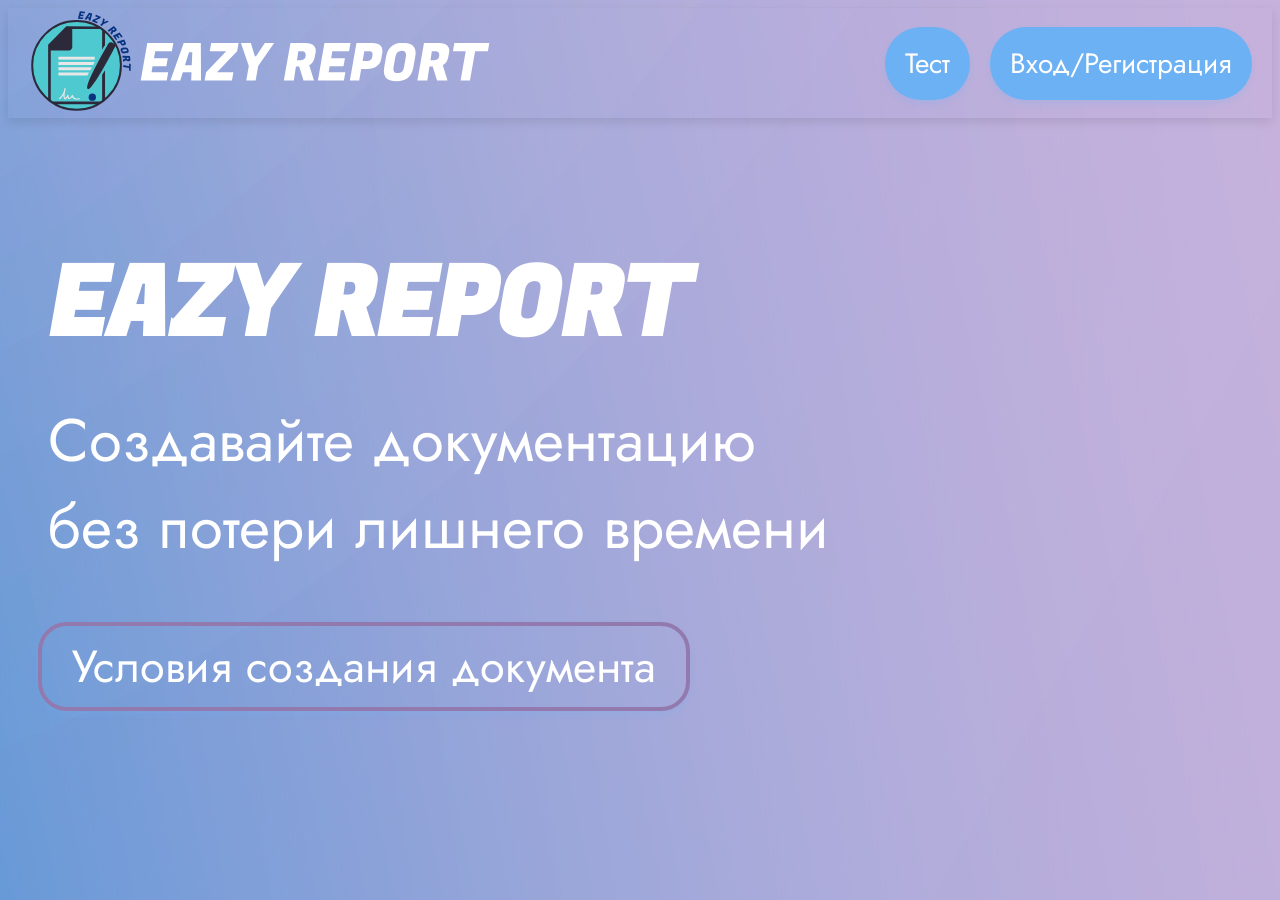
<file: index.html>
<!DOCTYPE html>
<html lang="ru">

<head>
    <meta charset="UTF-8" />
    <link rel="stylesheet" href="styles/style.css">
    <link rel="stylesheet" href="styles/style_start_page.css">
    <title>Eazy Report</title>
    <link rel="icon" href="images/logo.svg">

    <link rel="preconnect" href="https://fonts.googleapis.com">
    <link rel="preconnect" href="https://fonts.gstatic.com" crossorigin>
    <link href="https://fonts.googleapis.com/css2?family=Alegreya+Sans&family=Fugaz+One&family=Jost&display=swap" rel="stylesheet">
</head>

<body>
    <style>
        body{
            background-image:url('images/back_max.jpg');
        }
        
    </style>

    <div class="container">
        <header class="page-header">
            <!-- #3d86cf #c4b1d9 -->
            <a href="index.html" onclick="redirectToHomePage()">
                <img src="images/logo_header.svg" alt="Логотип" class="page-header__logo">
            </a>
            <nav class="page-header__nav">
                <a href="betterwrite-main/packages/app/index_text.html" onclick = "redirectToText()" class="page-header__nav-link">Тест</a>
                <a href="login_signup.html" onclick="redirectToLogInSignUpPage()" class="page-header__nav-link" >Вход/Регистрация</a>
            </nav>
                
        </header>
    
        <main>
            <h1>EAZY REPORT</h1>
            <ul class="start-text">
                <li><p1 class="start-text__a">Создавайте документацию</p1></li>
                <li><p1 class="start-text__a">без потери лишнего времени</p1></li>
            </ul>
            
            <div class="css-modal-target-container">
                <a href="#css-modal-target" class="price-text__a">Условия создания документа</a>
            </div>
           
            <div class="css-modal-target" id="css-modal-target">
                <div class="cmt">
                    <p class="modal-text">Условия создания документа</p>
                    <p class="modal-text">1 документ за 25₽</p>
                    <p class="modal-text">или</p>
                    <p class="modal-text">1 месяц за 100₽</p>
                </div>
                <a href="#close" class="css-modal-close"></a>    
            </div>

        </main>

    </div>

    <script>
        function redirectToHomePage() {
            window.location.href = 'index.html'; 
        }

        function redirectToLogInSignUpPage() {
            window.location.href = 'login_signup.html'; 
        }

        function redirectToText() {
            window.location.href = 'betterwrite-main/packages/app/index_text.html';
        }
    </script>

</body>

</html>
</file>
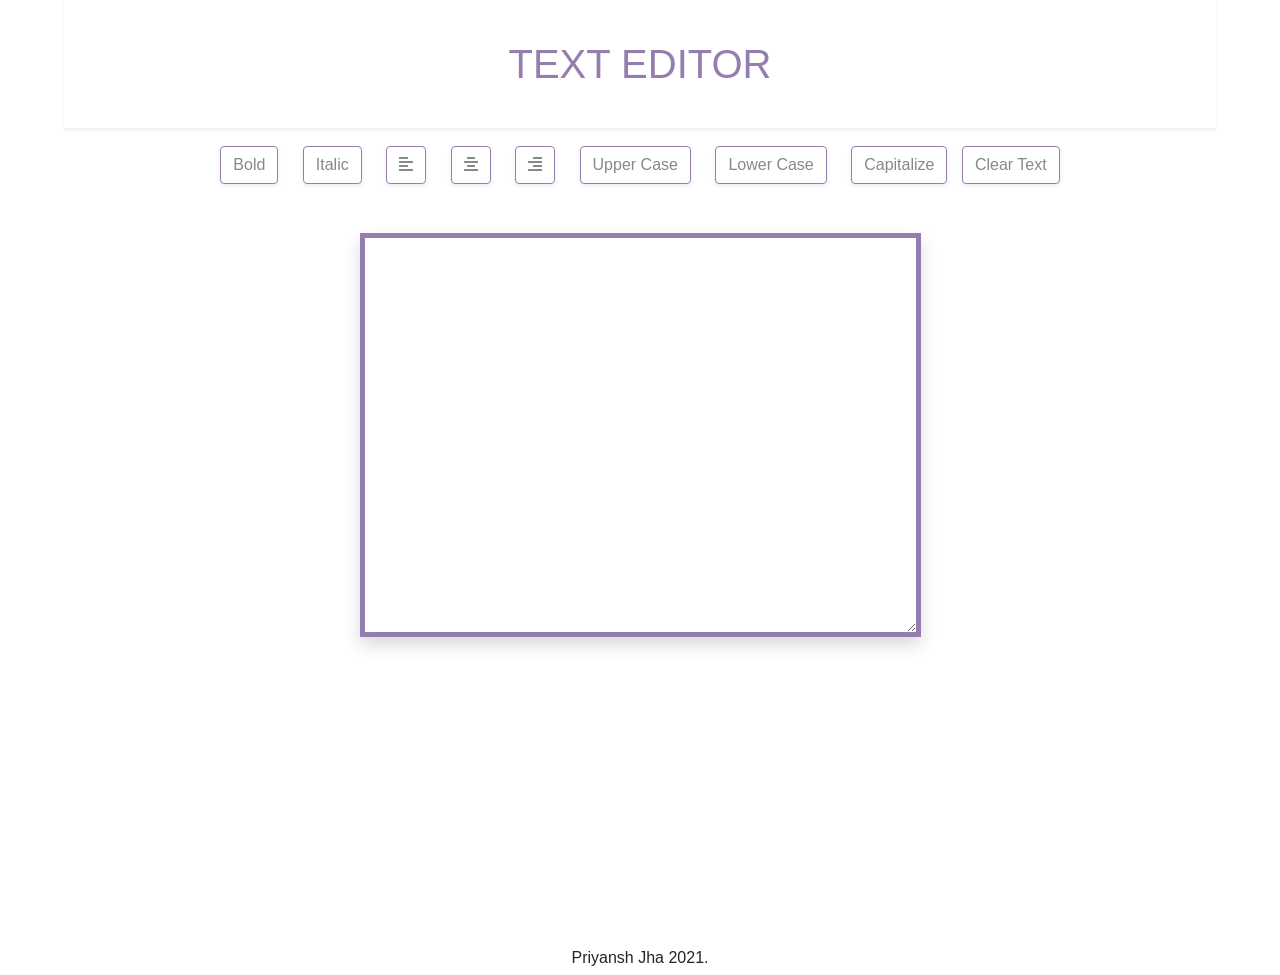
<file: text/index.html>
<!DOCTYPE html> 
<html lang="en" dir="ltr"> 

<head> 
	<meta charset="utf-8"> 
	<title>Text Editor</title> 
	<!--Bootstrap Cdn -->
	<link rel="stylesheet"
		href= 
"https://cdn.jsdelivr.net/npm/bootstrap@4.5.3/dist/css/bootstrap.min.css"
		integrity= 
"sha384-TX8t27EcRE3e/ihU7zmQxVncDAy5uIKz4rEkgIXeMed4M0jlfIDPvg6uqKI2xXr2"
		crossorigin="anonymous"> 
	<!-- fontawesome cdn For Icons -->
	<link rel="stylesheet"
		href= 
"https://cdnjs.cloudflare.com/ajax/libs/font-awesome/5.10.0/css/all.min.css"
		integrity= 
"sha512-PgQMlq+nqFLV4ylk1gwUOgm6CtIIXkKwaIHp/PAIWHzig/lKZSEGKEysh0TCVbHJXCLN7WetD8TFecIky75ZfQ=="
		crossorigin="anonymous" /> 
	<link rel="stylesheet"
		href= 
"https://pro.fontawesome.com/releases/v5.10.0/css/all.css"
		integrity= 
"sha384-AYmEC3Yw5cVb3ZcuHtOA93w35dYTsvhLPVnYs9eStHfGJvOvKxVfELGroGkvsg+p"
		crossorigin="anonymous" /> 

	<!--Internal CSS start-->
	<style> 
		h1 { 
			padding-top: 40px; 
			padding-bottom: 40px; 
			text-align: center; 
			color: #957dad; 
			font-family: 'Montserrat', sans-serif; 
		} 
		
		section { 
			padding: 5%; 
			padding-top: 0; 
			height: 100vh; 
		} 
		
		.side { 
			margin-left: 0; 
		} 
		
		button { 
			margin: 10px; 
			border-color: #957dad !important; 
			color: #888888 !important; 
			margin-bottom: 25px; 
		} 
		
		button:hover { 
			background-color: #fec8d8 !important; 
		} 
		
		textarea { 
			padding: 3%; 
			border-color: #957dad; 
			border-width: thick; 
		} 
		
		.flex-box { 
			display: flex; 
			justify-content: center; 
		} 
	</style> 
	<!--Internal CSS End-->
</head> 
<!--Body start-->

<body> 
	<section class=""> 
		<h1 class="shadow-sm">TEXT EDITOR</h1> 
		<div class="flex-box"> 
			<div class="row"> 
				<div class="col"> 
					<!-- Adding different buttons for 
						different functionality-->
					<!--onclick attribute is added to give 
						button a work to do when it is clicked-->
					<button type="button"
							onclick="f1()"
							class=" shadow-sm btn btn-outline-secondary"
							data-toggle="tooltip"
							data-placement="top"
							title="Bold Text"> 
			Bold</button> 
					<button type="button"
							onclick="f2()"
							class="shadow-sm btn btn-outline-success"
							data-toggle="tooltip"
							data-placement="top"
							title="Italic Text"> 
			Italic</button> 
					<button type="button"
							onclick="f3()"
							class=" shadow-sm btn btn-outline-primary"
							data-toggle="tooltip"
							data-placement="top"
							title="Left Align"> 
			<i class="fas fa-align-left"></i></button> 
					<button type="button"
							onclick="f4()"
							class="btn shadow-sm btn-outline-secondary"
							data-toggle="tooltip"
							data-placement="top"
							title="Center Align"> 
			<i class="fas fa-align-center"></i></button> 
					<button type="button"
							onclick="f5()"
							class="btn shadow-sm btn-outline-primary"
							data-toggle="tooltip"
							data-placement="top"
							title="Right Align"> 
			<i class="fas fa-align-right"></i></button> 
					<button type="button"
							onclick="f6()"
							class="btn shadow-sm btn-outline-secondary"
							data-toggle="tooltip"
							data-placement="top"
							title="Uppercase Text"> 
			Upper Case</button> 
					<button type="button"
							onclick="f7()"
							class="btn shadow-sm btn-outline-primary"
							data-toggle="tooltip"
							data-placement="top"
							title="Lowercase Text"> 
			Lower Case</button> 
					<button type="button"
							onclick="f8()"
							class="btn shadow-sm btn-outline-primary"
							data-toggle="tooltip"
							data-placement="top"
							title="Capitalize Text"> 
			Capitalize</button> 
					<button type="button"
							onclick="f9()"
							class="btn shadow-sm btn-outline-primary side"
							data-toggle="tooltip"
							data-placement="top"
							title="Tooltip on top"> 
			Clear Text</button> 
				</div> 
			</div> 
		</div> 
		<br> 
		<div class="row"> 
			<div class="col-md-3 col-sm-3"> 
			</div> 
			<div class="col-md-6 col-sm-9"> 
				<div class="flex-box"> 
					<textarea id="textarea1"
							class="input shadow"
							name="name"
							rows="15"
							cols="100"
							placeholder="Your text here "> 
					</textarea> 
				</div> 
			</div> 
			<div class="col-md-3"> 
			</div> 
		</div> 
	</section> 
	<br> 
	<br> 
	<h6 style="text-align:center;">Priyansh Jha 2021.</h6> 

	<!--External JavaScript file-->
	<script src="home.js"></script> 
</body> 

</html>
</file>
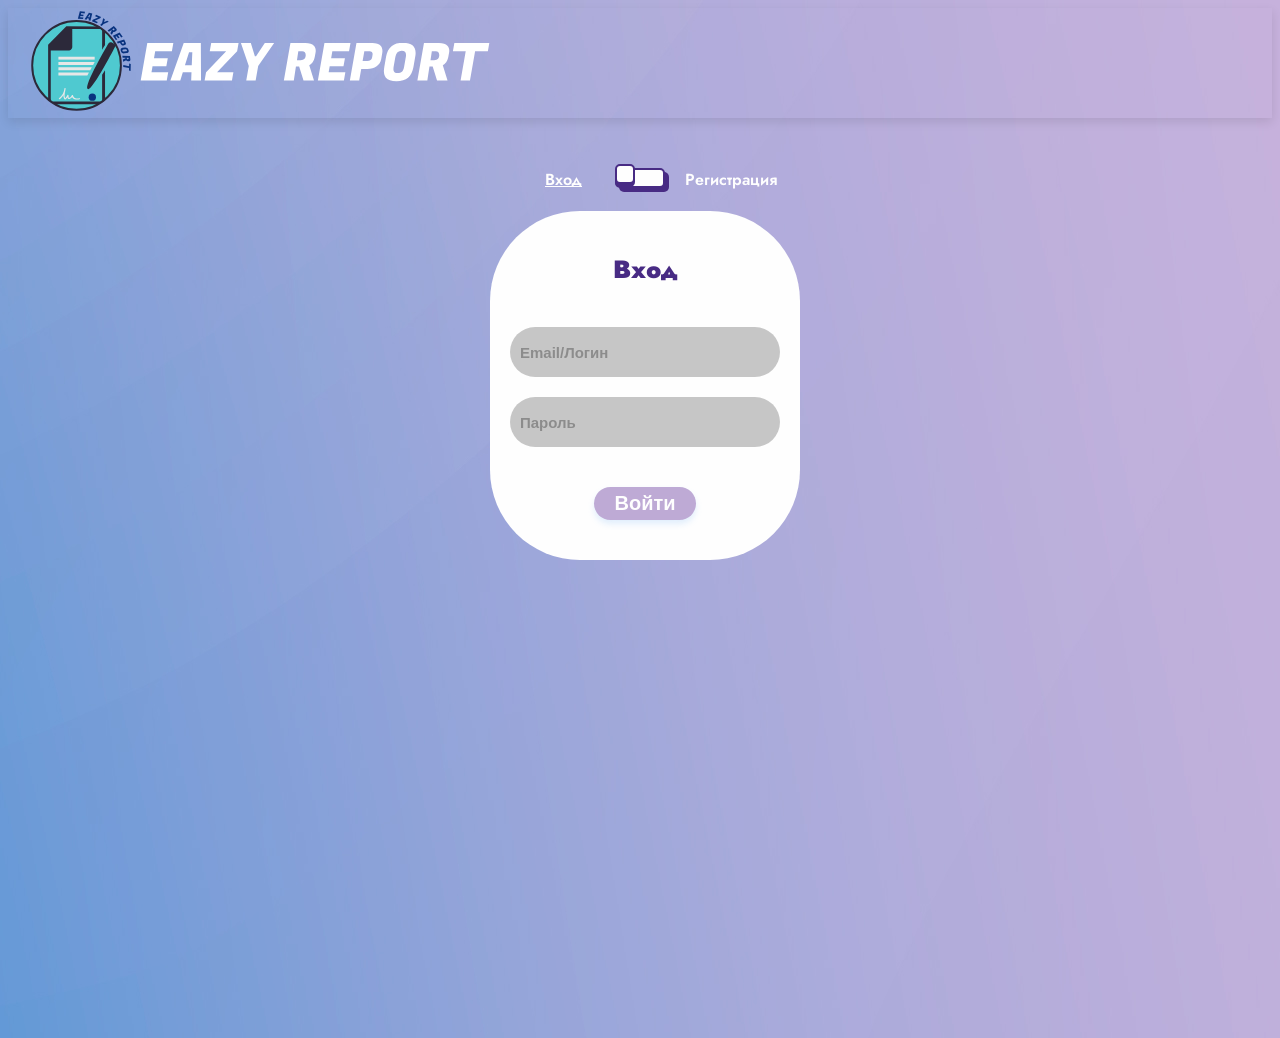
<file: login_signup.html>
<!DOCTYPE html>
<html lang="ru">

<head>
    <meta charset="UTF-8" />
    <link rel="stylesheet" href="styles/style.css">
    <link rel="stylesheet" href="styles/style_login_signup.css">
    <title>Eazy Report</title>
    <link rel="icon" href="images/logo.svg">

    <link rel="preconnect" href="https://fonts.googleapis.com">
    <link rel="preconnect" href="https://fonts.gstatic.com" crossorigin>
    <link href="https://fonts.googleapis.com/css2?family=Alegreya+Sans&family=Fugaz+One&family=Jost&display=swap" rel="stylesheet">
</head>

<body>

    <style>
        body{
            background-image:url('images/back_max.jpg');
        }
    </style>

<div class="container">
    <header class="page-header">
        <a href="index.html" onclick="redirectToHomePage()">
            <img src="images/logo_header.svg" alt="Логотип" class="page-header__logo">
        </a>
    </header>

    <main>
        
        <div class="wrapper">
            <div class="card-switch">
                <label class="switch">
                   <input class="toggle" type="checkbox">
                   <span class="slider"></span>
                   <span class="card-side"></span>
                   <div class="flip-card__inner">
                      <div class="flip-card__front">
                         <div class="title">Вход</div>
                         <form action="" class="flip-card__form">
                            <input type="email" placeholder="Email/Логин" name="email" class="flip-card__input">
                            <input type="password" placeholder="Пароль" name="password" class="flip-card__input">
                            <button class="flip-card__btn">Войти</button>
                         </form>
                      </div>
                      <div class="flip-card__back">
                         <div class="title">Регистрация</div>
                         <form action="" class="flip-card__form">
                            <input type="login" placeholder="Логин" class="flip-card__input">
                            <input type="password" placeholder="Пароль" name="password" class="flip-card__input">
                            <input type="password" placeholder="Подтверждение пароля" name="password2" class="flip-card__input">
                            <input type="email" placeholder="Email" name="email" class="flip-card__input">
                            <input type="name" placeholder="Имя" name="name" class="flip-card__input">
                            <input type="surname" placeholder="Фамилия" name="surname" class="flip-card__input">
                            <input type="last_name" placeholder="Отчество (при наличии)" name="last_name" class="flip-card__input">
                            <input type="group" placeholder="Группа" name="group" class="flip-card__input">
                            <button class="flip-card__btn">Зарегестрироваться</button>
                         </form>
                      </div>
                   </div>
                </label>
            </div>   
       </div>

    </main>

    <footer class="page_footer">

    </footer>

</div>

<script>
    function redirectToHomePage() {
        window.location.href = 'index.html'; 
    }
</script>

</body>
</file>
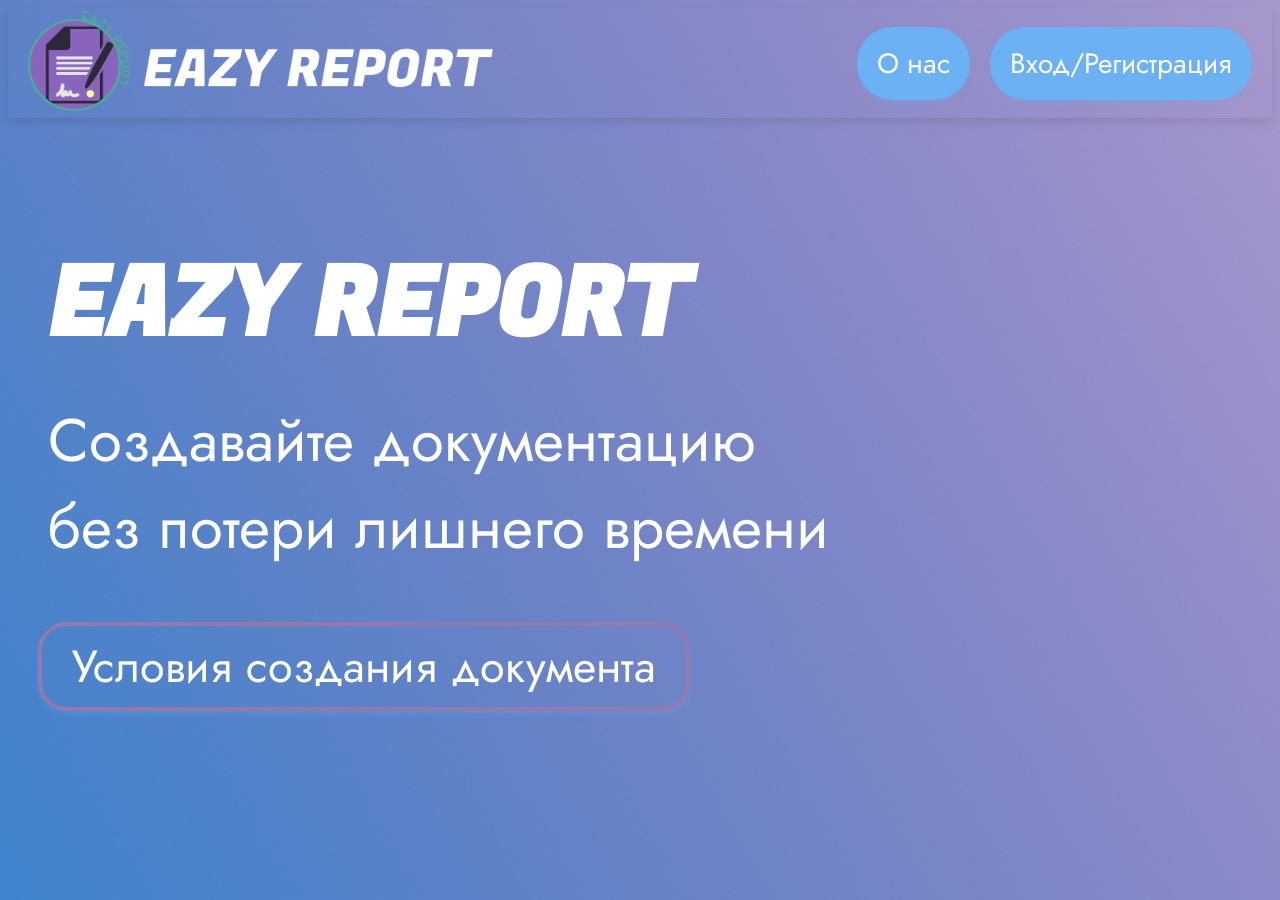
<file: start_page.html>
<!DOCTYPE html>
<html lang="ru">

<head>
    <meta charset="UTF-8" />
    <link rel="stylesheet" href="styles/style.css">
    <link rel="stylesheet" href="styles/style_start_page.css">
    <title>Eazy Report</title>
    <link rel="icon" href="images/mini_logo.png">

    <link rel="preconnect" href="https://fonts.googleapis.com">
    <link rel="preconnect" href="https://fonts.gstatic.com" crossorigin>
    <link href="https://fonts.googleapis.com/css2?family=Alegreya+Sans&family=Fugaz+One&family=Jost&display=swap" rel="stylesheet">
</head>

<body>

    <style>
        body{
            background-image:url('images/back.jpg');
        }
    </style>

    <div class="container">
        <header class="page-header">
            <!-- <a href="#" class="page-header__logo">Логотип</a> -->
            <a href="start_page.html" onclick="redirectToHomePage()">
                <img src="images/Logo1.jpg" alt="Логотип" class="page-header__logo">
            </a>
            <nav class="page-header__nav">
                <a href="#" class="page-header__nav-link">О нас</a>
                <a href="login_signup.html" onclick="redirectToLogInSignUpPage()" class="page-header__nav-link" >Вход/Регистрация</a>
            </nav>
                
        </header>
    
        <main>
            <h1>EAZY REPORT</h1>
            <ul class="start-text">
                <li><p1 class="start-text__a">Создавайте документацию</p1></li>
                <li><p1 class="start-text__a">без потери лишнего времени</p1></li>
            </ul>
            
            <div class="css-modal-target-container">
                <a href="#css-modal-target" class="price-text__a">Условия создания документа</a>
            </div>
        
            <!-- Модальное окно -->    
            <div class="css-modal-target" id="css-modal-target">
                <div class="cmt">
                    <p class="modal-text">Условия создания документа</p>
                    <p class="modal-text">1 документ за 25₽</p>
                    <p class="modal-text">или</p>
                    <p class="modal-text">1 месяц за 100₽</p>
                </div>
                <a href="#close" class="css-modal-close"></a>    
            </div>

        </main>

    </div>

    <script>
        function redirectToHomePage() {
            window.location.href = 'start_page.html'; 
        }

        function redirectToLogInSignUpPage() {
            window.location.href = 'login_signup.html'; 
        }
    </script>

</body>

</html>
</file>
<file: styles/style.css>
.page-header {
    display: flex;
    align-items: center;
    justify-content: space-between; 
    width: 100%;
    height: 110px;
    box-shadow: 0 4px 10px rgba(0, 0, 0, .1);
}

.page-header__logo {
    height: 100px;
    width: 465px;
    margin-left: 20px;
} 

.page-header__nav {
    display: flex; 
    justify-content: flex-start; 
}


.page-header__nav-link{
    text-align: left;
    font-family: Jost;
    font-size: 28px;
    font-style: normal;
    font-weight: 400;
    line-height: normal;
    margin-right: 20px;
    padding: 16px 20px;
    background-color: #6CB1F4;
    border-radius: 36px;
    color: #ffffff;
    text-decoration: none;
    box-shadow: 0 4px 6px rgba(108, 177, 244, .2);
    transition: all .1s ease-in-out;
}

.page-header__nav-link:hover{
transform: scale(1.04);
color: #ffffff;
box-shadow: 0 9px 9px rgba(255, 255, 255, 0.089);
}

.page_footer{
    margin-top: 650px;
}
</file>
<file: styles/style_start_page.css>
h1{
    color: #ffffff;
    font-family: Fugaz One;
    font-size: 96px;
    font-style: normal;
    font-weight: 700;
    line-height: normal;
    margin-left: 40px;
    margin-top: 118px;
    margin-bottom: 1px;
}

.page-header__name{
    color: #ffffff;
    font-family: Fugaz One;
    font-size: 64px;
    font-style: normal;
    font-weight: 400;
    line-height: normal;

}

.start-text{
    list-style-type: none;
    color: #FFF;
    font-family: Jost;
    font-size: 60px;
    font-style: normal;
    font-weight: 400;
    line-height: normal;
    margin-top: 20px;
}

.price-text__a{
    list-style-type: none;
    color: #FFF;
    font-family: Jost;
    font-size: 45px;
    font-style: normal;
    font-weight: 400;
    line-height: normal;
    margin-top: 10px;
    padding: 8px 30px;
    border-radius: 29px;
    border: 4px solid #9279ae;
    color: #ffffff;
    text-decoration: none;
    margin-left: 30px;
    box-shadow: 0 4px 6px rgba(108, 177, 244, .2);
    transition: all .1s ease-in-out;
}

.price-text__a:hover{
    transform: scale(1.04);
    color: #ffffff;
    box-shadow: 0 9px 9px rgba(255, 255, 255, 0.089);
    border-width: 5px;
    }

    
.modal-text{
    list-style-type: none;
    color: #000;
    font-family: Jost;
    font-size: 40px;
    font-style: normal;
    font-weight: 400;
    line-height: normal;
}
    /* Контейнер для кнопки*/
.css-modal-target-container {
    height: 60px;
    display:flex;
    align-items:center;
    justify-content:left;
}
 
/* Контейнер, который затемняет страницу */
.css-modal-target {
    display: none;
}

.css-modal-target:target {
    display:flex;
    align-items:center;
    justify-content:center;    
    z-index: 4;
    position: fixed;
    left: 0;
    top: 0;
    width: 100%;
    height: 100%;
    animation: bg 0.5s ease;
    background: rgba(36, 36, 36, 0.25);
}
 
/* Модальное окно */
.css-modal-target .cmt {
    padding: 50px 20px;
    width: 80%;
    z-index: 8;
    max-width: 600px;
    max-height: 70%;
    transition: 0.5s;
    border: 3px solid #6CB1F4;
    border-radius: 122px;
    background: #ffffff;
    box-shadow: 0 4px 12px rgba(0,0,0,0.2), 0 16px 20px rgba(0,0,0,0.2);
    text-align: center;
    overflow: auto;
    animation: scale 0.5s ease;
}

/* Кнопка с крестиком закрывающая окно

.css-modal-close {
    position: relative;
    display: block;
}
.css-modal-close:after {
    content: "";
    width: 50px;
    height: 50px;
    border: 6px solid #6CB1F4;
    border-radius: 12px;
    position: fixed;
    z-index: 10;
    top: 20px;
    right: 20px;
    box-shadow: 0 4px 12px rgba(0,0,0,0.2), 0 16px 20px rgba(0,0,0,0.2);
    background-image: url("data:image/svg+xml;charset=UTF-8,%3csvg xmlns='http://www.w3.org/2000/svg' viewBox='0 0 24 24' fill='none' stroke='%23337AB7' stroke-width='3' stroke-linecap='round' stroke-linejoin='round'%3e%3cline x1='18' y1='6' x2='6' y2='18'%3e%3c/line%3e%3cline x1='6' y1='6' x2='18' y2='18'%3e%3c/line%3e%3c/svg%3e");
    background-color: #FFF;
    background-size: cover;
    animation: move 0.5s ease;
}
*/

.css-modal-close:before {
    left: 0;
    top: 0;
    width: 100%;
    height: 100%;
    position: fixed;
    content: "";
    cursor: default;
}
 
/* Анимации */
@keyframes scale {
    0% {
        transform: scale(0);
    }
    100% {
        transform: scale(1);
    }
}
@keyframes move {
    0% {
        right: -80px;
    }
    100% {
        right: 20px;
    }
}
@keyframes bg {
    0% {
        background: rgba(51, 122, 183, 0);
    }
    100% {
        background: rgba(36, 36, 36, 0.25);
    }
}
</file>
<file: styles/style_login_signup.css>
.wrapper {
    font-family: Jost;
  --input-focus: #BEAAD5;
  --font-color: #fefefe;
  --font-color-sub: #7e7e7e;
  --bg-color: #fefefe;
  --bg-color-alt: #7e7e7e;
  --main-color: #482b84; /*Варианты цветов от #3d256c до #482b84 */
    display: flex; 
    flex-direction: column; 
    align-items: center; 
    margin-top: 250px;
}
/* прямоугольник */
.switch {
  transform: translateY(-200px);
  position: relative;
  display: flex;
  flex-direction: column;
  justify-content: center;
  align-items: center;
  gap: 30px;
  width: 50px;
  height: 20px;
}

/* боковые надписи */
.card-side::before {
  position: absolute;
  content: 'Вход';
  left: -70px;
  top: 0;
  width: 100px;
  text-decoration: underline;
  color: var(--font-color);
  font-weight: 600;
}

.card-side::after {
  position: absolute;
  content: 'Регистрация'; 
  left: 70px;
  top: 0;
  width: 100px;
  text-decoration: none;
  color: var(--font-color);
  font-weight: 600;
}

.toggle {
  opacity: 0;
  width: 0;
  height: 0;
}

/* прямоугольник */
.slider {
  align-items:center;
  box-sizing: border-box;
  border-radius: 5px;
  border: 2px solid var(--main-color);
  box-shadow: 4px 4px var(--main-color);
  position: absolute;
  cursor: pointer;
  top: 0;
  left: 0;
  right: 0;
  bottom: 0;
  background-color: var(--bg-color);
  transition: 0.3s;
}

/* квадратик */
.slider:before {
  box-sizing: border-box;
  position: absolute;
  content: "";
  height: 20px;
  width: 20px;
  border: 2px solid var(--main-color);
  border-radius: 5px;
  left: -2px;
  bottom: 2px;
  background-color: var(--bg-color);
  box-shadow: 0 3px 0 var(--main-color);
  transition: 0.3s;
}

.toggle:checked + .slider {
  background-color: var(--input-focus);
}

.toggle:checked + .slider:before {
  transform: translateX(30px);
}

.toggle:checked ~ .card-side:before {
  text-decoration: none;
}

.toggle:checked ~ .card-side:after {
  text-decoration: underline;
}

/* card */ 

.flip-card__inner {
  width: 300px;
  height: 350px;
  position: relative;
  background-color: transparent;
  perspective: 1000px;
    /* width: 100%;
    height: 100%; */
  text-align: center;
  transition: transform 0.8s;
  transform-style: preserve-3d;
}

.toggle:checked ~ .flip-card__inner {
  transform: rotateY(180deg);
}

.toggle:checked ~ .flip-card__front {
  box-shadow: none;
}

.flip-card__front, .flip-card__back {
  padding: 20px;
  position: absolute;
  display: flex;
  flex-direction: column;
  justify-content: center;
  -webkit-backface-visibility: hidden;
  backface-visibility: hidden;
  background: var(--bg-color);
  gap: 20px;
  border-radius: 90px;
  border: none;
}

.flip-card__back {
   padding: 40px; 
/*   margin-right: 100px; */
   width: 230px;
   transform: rotateY(180deg);
}

.flip-card__form {
  display: flex;
  flex-direction: column;
  align-items: center;
  /* margin-right: 100px;  */
  gap: 20px;
}

.title {
  margin: 20px 0 20px 0;
  font-size: 25px;
  font-weight: 900;
  text-align: center;
  color: var(--main-color);
}

.flip-card__input {
  width: 250px;
  height: 40px;
  border-radius: 29px;
  border: none;
  background: rgba(0, 0, 0, 0.22);
  font-size: 15px;
  font-weight: 600;
  color: var(--font-color);
  padding: 5px 10px;
  outline: none;
}

.flip-card__input::placeholder {
  color: var(--font-color-sub);
  opacity: 0.8;
}

.flip-card__input:focus {
  border: 2px solid var(--input-focus);
}

.flip-card__btn:active, .button-confirm:active {
  box-shadow: 0px 0px var(--main-color);
  transform: translate(3px, 3px);
}

.flip-card__btn {
  margin: 20px 0 20px 0;
  padding: 5px 20px;
  border-radius: 36px;
  border: none;
  background-color: #BEAAD5;
  font-size: 20px;
  font-weight: 600;
  color: var(--font-color);
  cursor: pointer;
  box-shadow: 0 4px 6px rgba(108, 177, 244, .2);
  transition: all .1s ease-in-out;
} 

.flip-card__btn:hover{
  transform: scale(1.04);
  color: #ffffff;
  box-shadow: 0 9px 9px rgba(255, 255, 255, 0.089);
  }
</file>
